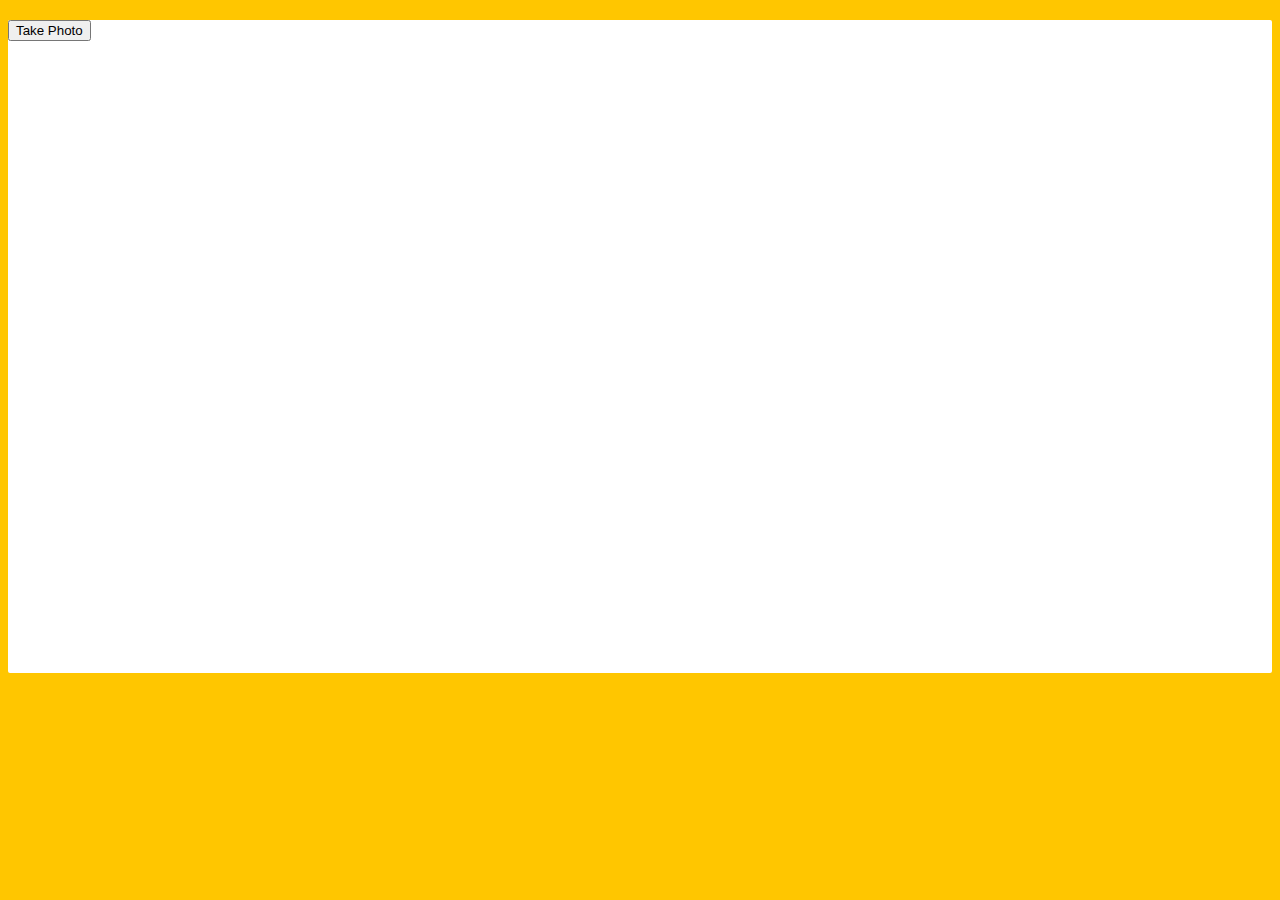
<file: 19 - Webcam Fun/index.html>
<!DOCTYPE html>
<html lang="en">
<head>
  <meta charset="UTF-8">
  <title>Get User Media Code Along!</title>
  <link rel="stylesheet" href="style.css">
</head>
<body>

  <div class="photobooth">
    <div class="controls">
      <button onClick="takePhoto()">Take Photo</button>
<!--       <div class="rgb">
        <label for="rmin">Red Min:</label>
        <input type="range" min=0 max=255 name="rmin">
        <label for="rmax">Red Max:</label>
        <input type="range" min=0 max=255 name="rmax">

        <br>

        <label for="gmin">Green Min:</label>
        <input type="range" min=0 max=255 name="gmin">
        <label for="gmax">Green Max:</label>
        <input type="range" min=0 max=255 name="gmax">

        <br>

        <label for="bmin">Blue Min:</label>
        <input type="range" min=0 max=255 name="bmin">
        <label for="bmax">Blue Max:</label>
        <input type="range" min=0 max=255 name="bmax">
      </div> -->
    </div>

    <canvas class="photo"></canvas>
    <video class="player"></video>
    <div class="strip"></div>
  </div>

  <audio class="snap" src="./snap.mp3" hidden></audio>

  <script src="scripts.js"></script>

</body>
</html>
</file>
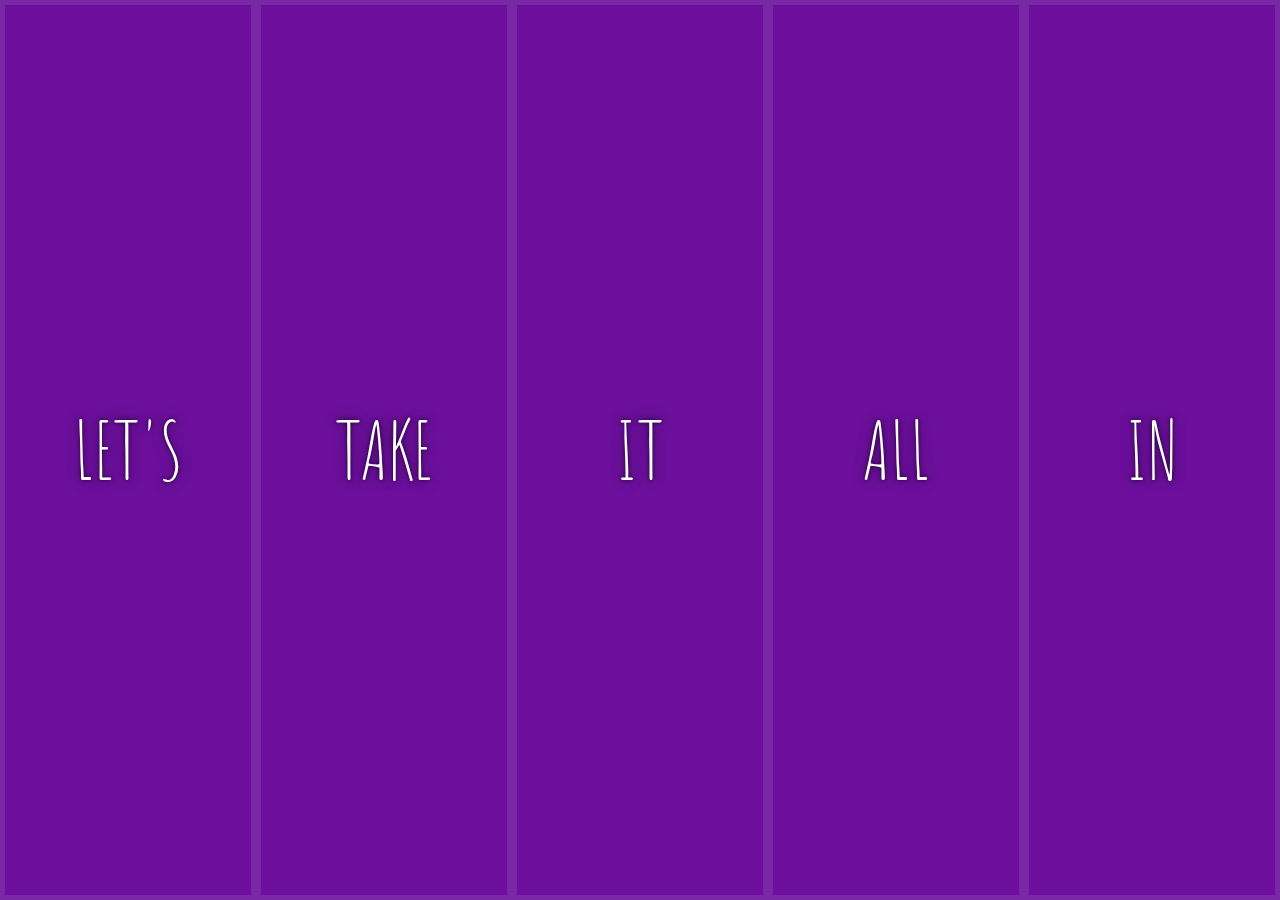
<file: 05 - Flex Panel Gallery/index-FINISHED.html>
<!DOCTYPE html>
<html lang="en">
<head>
  <meta charset="UTF-8">
  <title>Flex Panels 💪</title>
  <link href='https://fonts.googleapis.com/css?family=Amatic+SC' rel='stylesheet' type='text/css'>
</head>
<body>
  <style>
    html {
      box-sizing: border-box;
      background: #ffc600;
      font-family: 'helvetica neue';
      font-size: 20px;
      font-weight: 200;
    }
    
    body {
      margin: 0;
    }
    
    *, *:before, *:after {
      box-sizing: inherit;
    }

    .panels {
      min-height: 100vh;
      overflow: hidden;
      display: flex;
    }

    .panel {
      background: #6B0F9C;
      box-shadow: inset 0 0 0 5px rgba(255,255,255,0.1);
      color: white;
      text-align: center;
      align-items: center;
      /* Safari transitionend event.propertyName === flex */
      /* Chrome + FF transitionend event.propertyName === flex-grow */
      transition:
        font-size 0.7s cubic-bezier(0.61,-0.19, 0.7,-0.11),
        flex 0.7s cubic-bezier(0.61,-0.19, 0.7,-0.11),
        background 0.2s;
      font-size: 20px;
      background-size: cover;
      background-position: center;
      flex: 1;
      justify-content: center;
      display: flex;
      flex-direction: column;
    }

    .panel1 { background-image:url(https://source.unsplash.com/gYl-UtwNg_I/1500x1500); }
    .panel2 { background-image:url(https://source.unsplash.com/rFKUFzjPYiQ/1500x1500); }
    .panel3 { background-image:url(https://images.unsplash.com/photo-1465188162913-8fb5709d6d57?ixlib=rb-0.3.5&q=80&fm=jpg&crop=faces&cs=tinysrgb&w=1500&h=1500&fit=crop&s=967e8a713a4e395260793fc8c802901d); }
    .panel4 { background-image:url(https://source.unsplash.com/ITjiVXcwVng/1500x1500); }
    .panel5 { background-image:url(https://source.unsplash.com/3MNzGlQM7qs/1500x1500); }

    /* Flex Items */
    .panel > * {
      margin: 0;
      width: 100%;
      transition: transform 0.5s;
      flex: 1 0 auto;
      display: flex;
      justify-content: center;
      align-items: center;
    }

    .panel > *:first-child { transform: translateY(-100%); }
    .panel.open-active > *:first-child { transform: translateY(0); }
    .panel > *:last-child { transform: translateY(100%); }
    .panel.open-active > *:last-child { transform: translateY(0); }

    .panel p {
      text-transform: uppercase;
      font-family: 'Amatic SC', cursive;
      text-shadow: 0 0 4px rgba(0, 0, 0, 0.72), 0 0 14px rgba(0, 0, 0, 0.45);
      font-size: 2em;
    }
    
    .panel p:nth-child(2) {
      font-size: 4em;
    }

    .panel.open {
      flex: 5;
      font-size: 40px;
    }
    
    @media only screen and (max-width: 600px) {
      .panel p {
        font-size: 1em;
      }
    }
  </style>


  <div class="panels">
    <div class="panel panel1">
      <p>Hey</p>
      <p>Let's</p>
      <p>Dance</p>
    </div>
    <div class="panel panel2">
      <p>Give</p>
      <p>Take</p>
      <p>Receive</p>
    </div>
    <div class="panel panel3">
      <p>Experience</p>
      <p>It</p>
      <p>Today</p>
    </div>
    <div class="panel panel4">
      <p>Give</p>
      <p>All</p>
      <p>You can</p>
    </div>
    <div class="panel panel5">
      <p>Life</p>
      <p>In</p>
      <p>Motion</p>
    </div>
  </div>

  <script>
    const panels = document.querySelectorAll('.panel');

    function toggleOpen() {
      console.log('Hello');
      this.classList.toggle('open');
    }

    function toggleActive(e) {
      console.log(e.propertyName);
      if (e.propertyName.includes('flex')) {
        this.classList.toggle('open-active');
      }
    }

    panels.forEach(panel => panel.addEventListener('click', toggleOpen));
    panels.forEach(panel => panel.addEventListener('transitionend', toggleActive));
  </script>

</body>
</html>
</file>
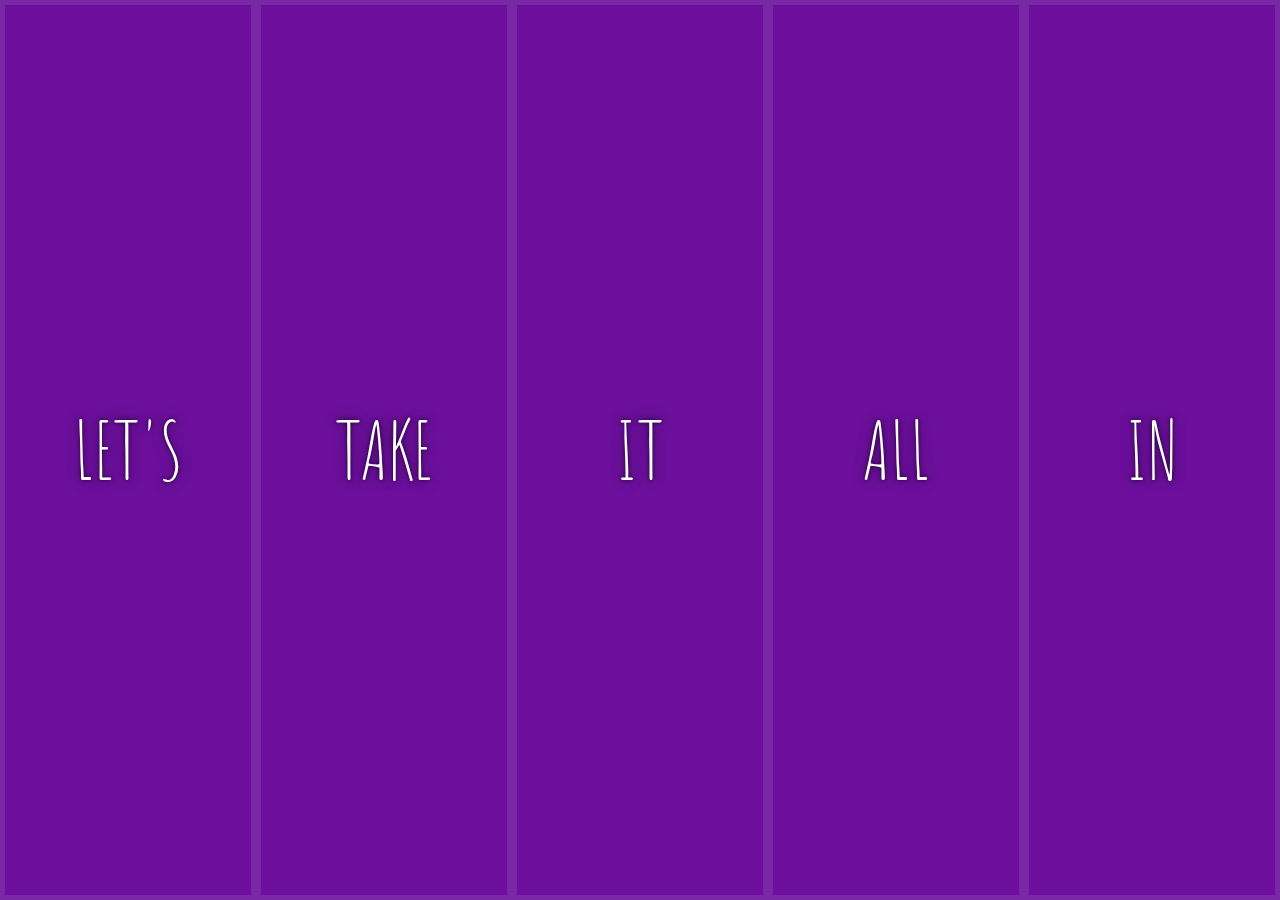
<file: 05 - Flex Panel Gallery/index-START.html>
<!DOCTYPE html>
<html lang="en">
<head>
  <meta charset="UTF-8">
  <title>Flex Panels 💪</title>
  <link href='https://fonts.googleapis.com/css?family=Amatic+SC' rel='stylesheet' type='text/css'>
  <link rel="stylesheet" href="style.css">
</head>
<body>
  <div class="panels">
    <div class="panel panel1">
      <p>Hey</p>
      <p>Let's</p>
      <p>Dance</p>
    </div>
    <div class="panel panel2">
      <p>Give</p>
      <p>Take</p>
      <p>Receive</p>
    </div>
    <div class="panel panel3">
      <p>Experience</p>
      <p>It</p>
      <p>Today</p>
    </div>
    <div class="panel panel4">
      <p>Give</p>
      <p>All</p>
      <p>You can</p>
    </div>
    <div class="panel panel5">
      <p>Life</p>
      <p>In</p>
      <p>Motion</p>
    </div>
  </div>
</body>
<script type="text/javascript" src="index.js" charset="utf-8"></script>
</html>
</file>
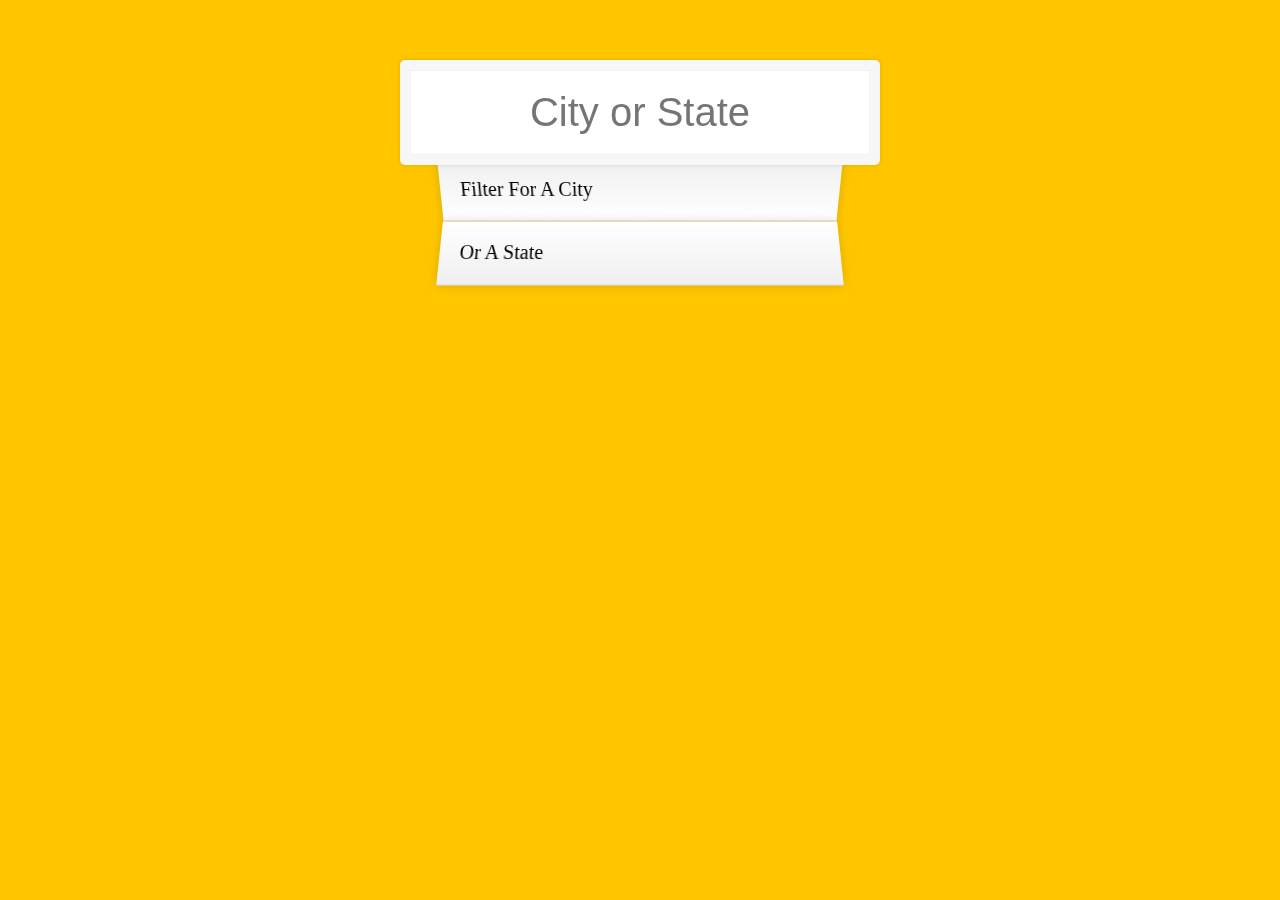
<file: 06 - Type Ahead/index-FINISHED.html>
<!DOCTYPE html>
<html lang="en">
<head>
  <meta charset="UTF-8">
  <title>Type Ahead 👀</title>
  <link rel="stylesheet" href="style.css">
</head>
<body>

  <form class="search-form">
    <input type="text" class="search" placeholder="City or State">
    <ul class="suggestions">
      <li>Filter for a city</li>
      <li>or a state</li>
    </ul>
  </form>
<script>
const endpoint = 'https://gist.githubusercontent.com/Miserlou/c5cd8364bf9b2420bb29/raw/2bf258763cdddd704f8ffd3ea9a3e81d25e2c6f6/cities.json';

const cities = [];
fetch(endpoint)
  .then(blob => blob.json())
  .then(data => cities.push(...data));

function findMatches(wordToMatch, cities) {
  return cities.filter(place => {
    // here we need to figure out if the city or state matches what was searched
    const regex = new RegExp(wordToMatch, 'gi');
    return place.city.match(regex) || place.state.match(regex)
  });
}

function numberWithCommas(x) {
  return x.toString().replace(/\B(?=(\d{3})+(?!\d))/g, ',');
}

function displayMatches() {
  const matchArray = findMatches(this.value, cities);
  const html = matchArray.map(place => {
    const regex = new RegExp(this.value, 'gi');
    const cityName = place.city.replace(regex, `<span class="hl">${this.value}</span>`);
    const stateName = place.state.replace(regex, `<span class="hl">${this.value}</span>`);
    return `
      <li>
        <span class="name">${cityName}, ${stateName}</span>
        <span class="population">${numberWithCommas(place.population)}</span>
      </li>
    `;
  }).join('');
  suggestions.innerHTML = html;
}

const searchInput = document.querySelector('.search');
const suggestions = document.querySelector('.suggestions');

searchInput.addEventListener('change', displayMatches);
searchInput.addEventListener('keyup', displayMatches);

</script>
  </body>
</html>
</file>
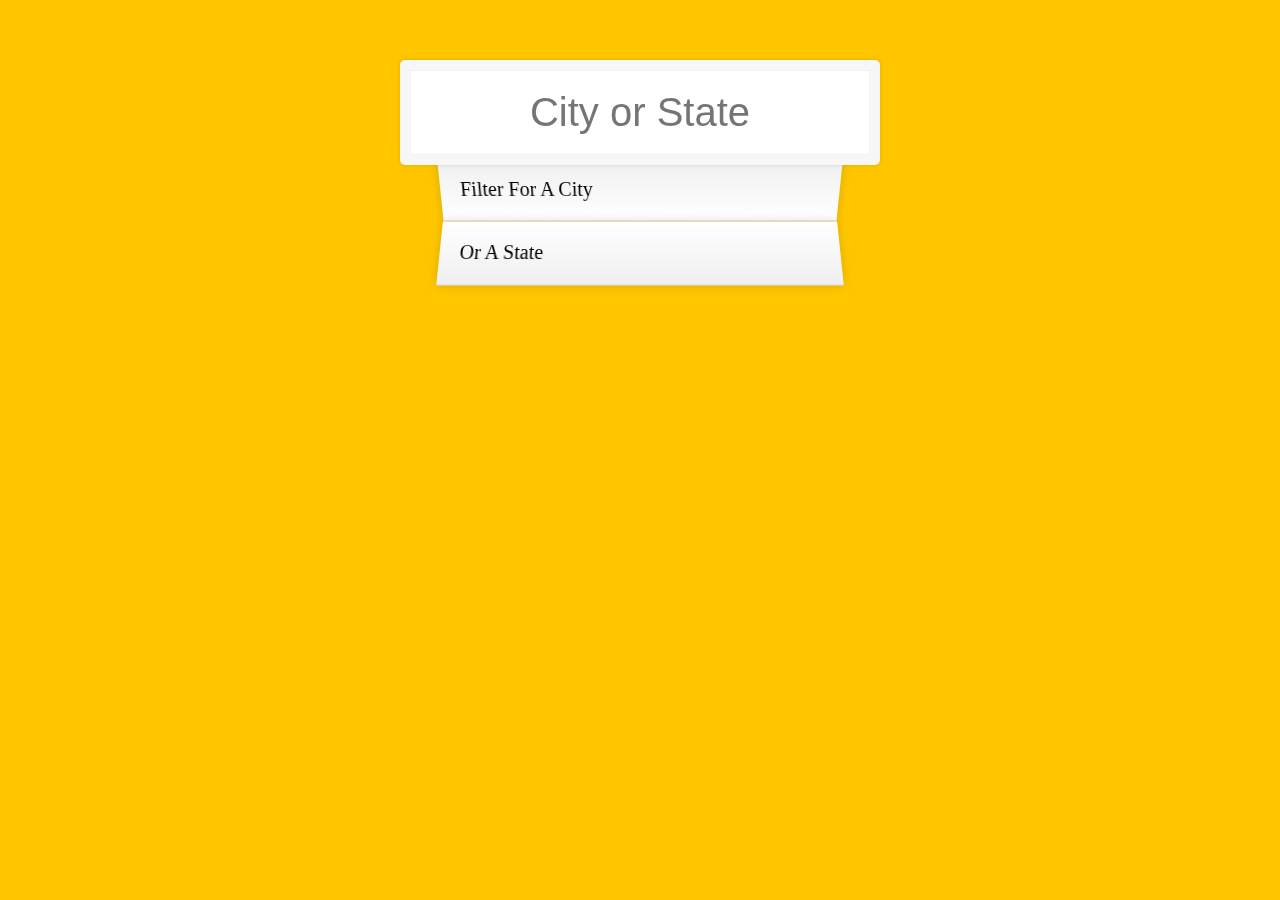
<file: 06 - Type Ahead/index-START.html>
<!DOCTYPE html>
<html lang="en">
<head>
  <meta charset="UTF-8">
  <title>Type Ahead 👀</title>
  <link rel="stylesheet" href="style.css">

</head>
<body>

  <form class="search-form">
    <input type="text" class="search" placeholder="City or State">
    <ul class="suggestions">
      <li>Filter for a city</li>
      <li>or a state</li>
    </ul>
  </form>
</body>
<script type="text/javascript" src="index.js" charset="utf-8"></script>
</html>
</file>
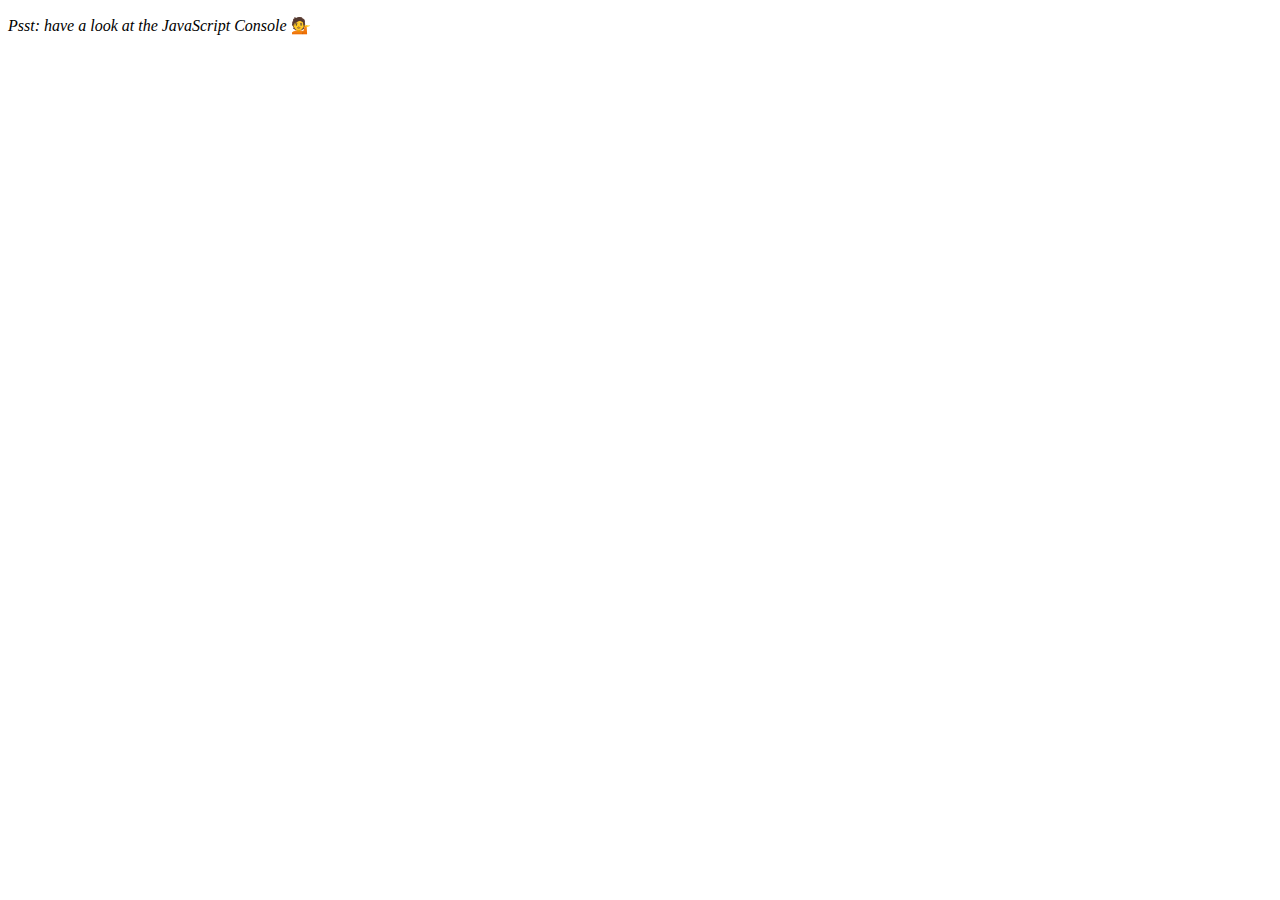
<file: 07 - Array Cardio Day 2/index-FINISHED.html>
<!DOCTYPE html>
<html lang="en">
<head>
  <meta charset="UTF-8">
  <title>Array Cardio 💪💪</title>
</head>
<body>
  <p><em>Psst: have a look at the JavaScript Console</em> 💁</p>
  <script>
    // ## Array Cardio Day 2

    const people = [
      { name: 'Wes', year: 1988 },
      { name: 'Kait', year: 1986 },
      { name: 'Irv', year: 1970 },
      { name: 'Lux', year: 2015 }
    ];

    const comments = [
      { text: 'Love this!', id: 523423 },
      { text: 'Super good', id: 823423 },
      { text: 'You are the best', id: 2039842 },
      { text: 'Ramen is my fav food ever', id: 123523 },
      { text: 'Nice Nice Nice!', id: 542328 }
    ];

    // Some and Every Checks
    // Array.prototype.some() // is at least one person 19?
    // const isAdult = people.some(function(person) {
    //   const currentYear = (new Date()).getFullYear();
    //   if(currentYear - person.year >= 19) {
    //     return true;
    //   }
    // });

    const isAdult = people.some(person => ((new Date()).getFullYear()) - person.year >= 19);

    console.log({isAdult});
    // Array.prototype.every() // is everyone 19?

    const allAdults = people.every(person => ((new Date()).getFullYear()) - person.year >= 19);
    console.log({allAdults});

    // Array.prototype.find()
    // Find is like filter, but instead returns just the one you are looking for
    // find the comment with the ID of 823423


    const comment = comments.find(comment => comment.id === 823423);

    console.log(comment);

    // Array.prototype.findIndex()
    // Find the comment with this ID
    // delete the comment with the ID of 823423
    const index = comments.findIndex(comment => comment.id === 823423);
    console.log(index);

    // comments.splice(index, 1);

    const newComments = [
      ...comments.slice(0, index),
      ...comments.slice(index + 1)
    ];

  </script>
</body>
</html>
</file>
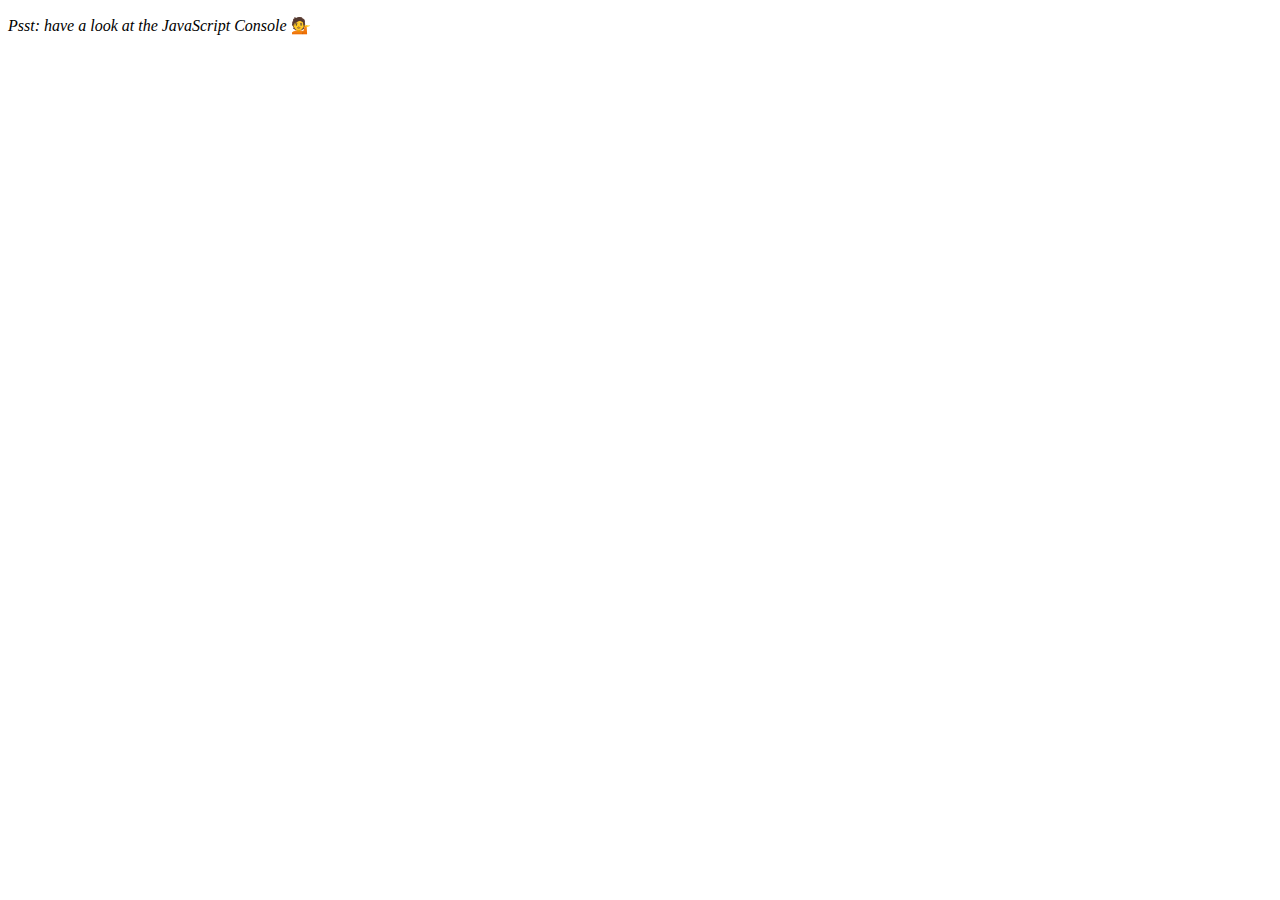
<file: 07 - Array Cardio Day 2/index-START.html>
<!DOCTYPE html>
<html lang="en">
<head>
  <meta charset="UTF-8">
  <title>Array Cardio 💪💪</title>
  <script type="text/javascript" src="index.js" charset="utf-8"></script>
</head>
<body>
  <p><em>Psst: have a look at the JavaScript Console</em> 💁</p>
</body>
</html>
</file>
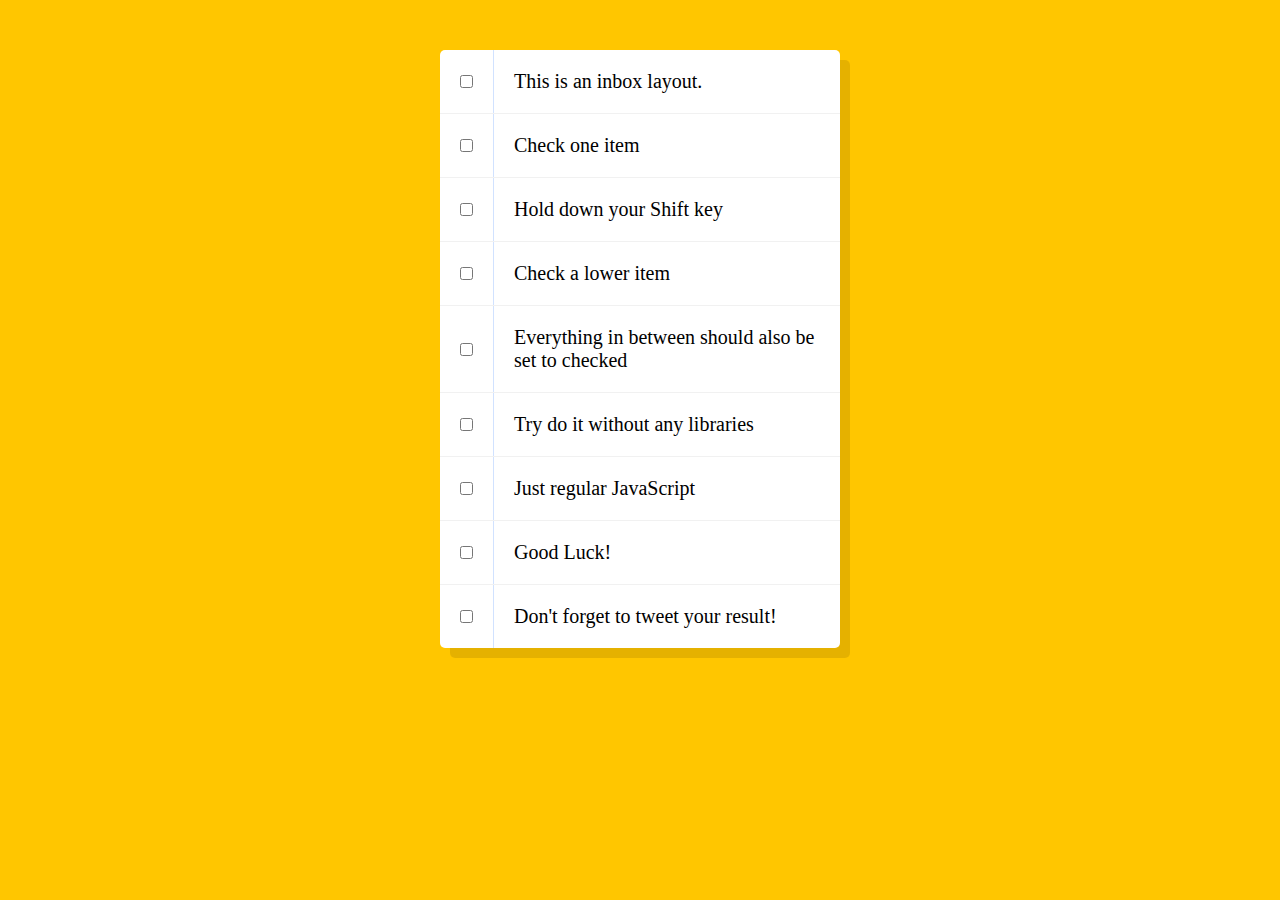
<file: 10 - Hold Shift and Check Checkboxes/index-FINISHED.html>
<!DOCTYPE html>
<html lang="en">
<head>
  <meta charset="UTF-8">
  <title>Hold Shift to Check Multiple Checkboxes</title>
</head>
<body>
  <style>

    html {
      font-family: sans-serif;
      background: #ffc600;
    }

    .inbox {
      max-width: 400px;
      margin: 50px auto;
      background: white;
      border-radius: 5px;
      box-shadow: 10px 10px 0 rgba(0,0,0,0.1);
    }

    .item {
      display: flex;
      align-items: center;
      border-bottom: 1px solid #F1F1F1;
    }

    .item:last-child {
      border-bottom: 0;
    }


    input:checked + p {
      background: #F9F9F9;
      text-decoration: line-through;
    }

    input[type="checkbox"] {
      margin: 20px;
    }

    p {
      margin: 0;
      padding: 20px;
      transition: background 0.2s;
      flex: 1;
      font-family: 'helvetica neue';
      font-size: 20px;
      font-weight: 200;
      border-left: 1px solid #D1E2FF;
    }
  </style>
   <!--
   The following is a common layout you would see in an email client.

   When a user clicks a checkbox, holds Shift, and then clicks another checkbox a few rows down, all the checkboxes in-between those two checkboxes should be checked.

  -->
  <div class="inbox">
    <div class="item">
      <input type="checkbox">
      <p>This is an inbox layout.</p>
    </div>
    <div class="item">
      <input type="checkbox">
      <p>Check one item</p>
    </div>
    <div class="item">
      <input type="checkbox">
      <p>Hold down your Shift key</p>
    </div>
    <div class="item">
      <input type="checkbox">
      <p>Check a lower item</p>
    </div>
    <div class="item">
      <input type="checkbox">
      <p>Everything in between should also be set to checked</p>
    </div>
    <div class="item">
      <input type="checkbox">
      <p>Try do it without any libraries</p>
    </div>
    <div class="item">
      <input type="checkbox">
      <p>Just regular JavaScript</p>
    </div>
    <div class="item">
      <input type="checkbox">
      <p>Good Luck!</p>
    </div>
    <div class="item">
      <input type="checkbox">
      <p>Don't forget to tweet your result!</p>
    </div>
  </div>

<script>
const checkboxes = document.querySelectorAll('.inbox input[type="checkbox"]');

let lastChecked;

function handleCheck(e) {
  // Check if they had the shift key down
  // AND check that they are checking it
  let inBetween = false;
  if (e.shiftKey && this.checked) {
    // go ahead and do what we please
    // loop over every single checkbox
    checkboxes.forEach(checkbox => {
      console.log(checkbox);
      if (checkbox === this || checkbox === lastChecked) {
        inBetween = !inBetween;
        console.log('Starting to check them in between!');
      }

      if (inBetween) {
        checkbox.checked = true;
      }
    });
  }

  lastChecked = this;
}

checkboxes.forEach(checkbox => checkbox.addEventListener('click', handleCheck));
</script>
</body>
</html>
</file>
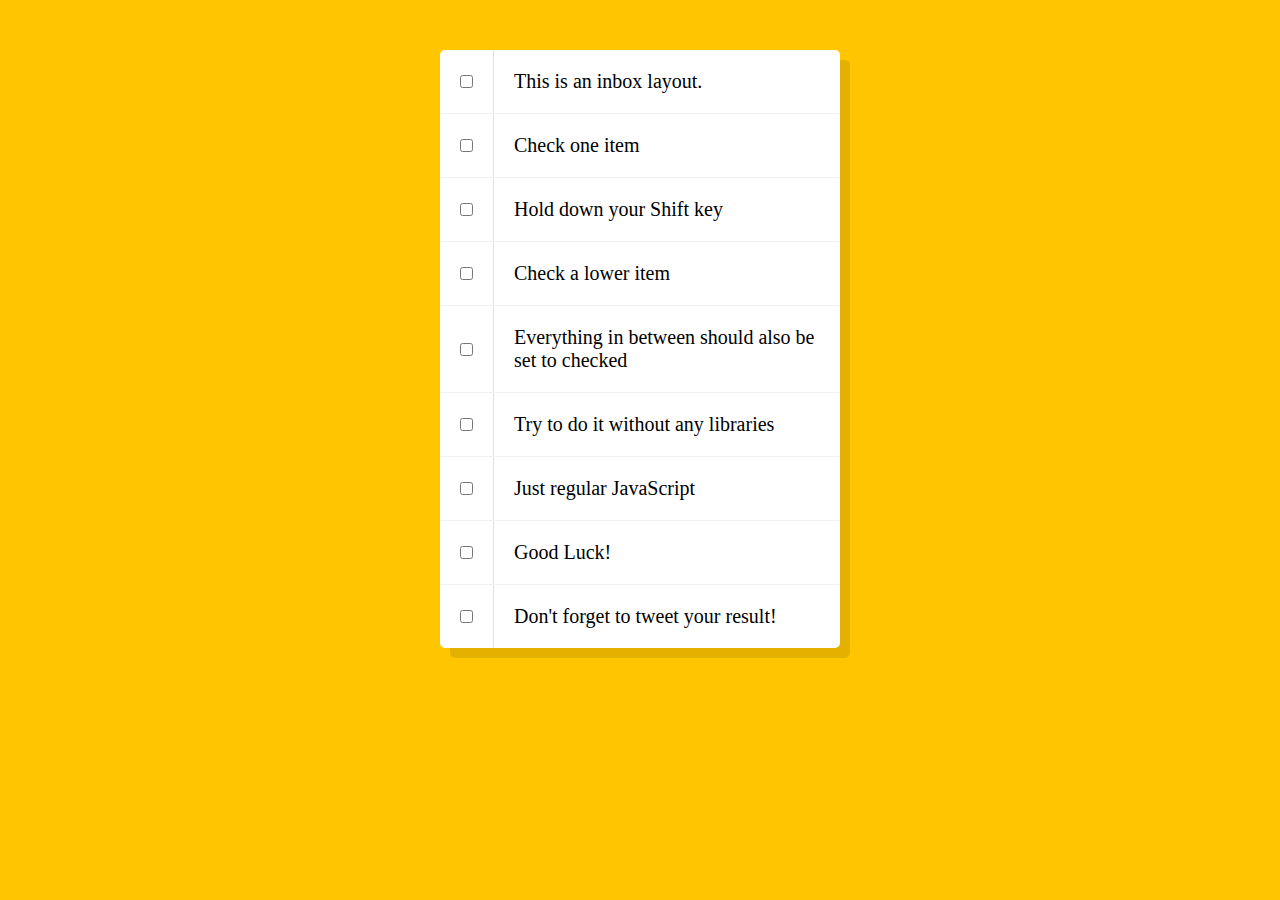
<file: 10 - Hold Shift and Check Checkboxes/index-START.html>
<!DOCTYPE html>
<html lang="en">
<head>
  <meta charset="UTF-8">
  <title>Hold Shift to Check Multiple Checkboxes</title>
  <link rel="stylesheet" href="style.css">
</head>
<body>

   <!--
   The following is a common layout you would see in an email client.

   When a user clicks a checkbox, holds Shift, and then clicks another checkbox a few rows down, all the checkboxes inbetween those two checkboxes should be checked.

  -->
  <div class="inbox">
    <div class="item">
      <input type="checkbox">
      <p>This is an inbox layout.</p>
    </div>
    <div class="item">
      <input type="checkbox">
      <p>Check one item</p>
    </div>
    <div class="item">
      <input type="checkbox">
      <p>Hold down your Shift key</p>
    </div>
    <div class="item">
      <input type="checkbox">
      <p>Check a lower item</p>
    </div>
    <div class="item">
      <input type="checkbox">
      <p>Everything in between should also be set to checked</p>
    </div>
    <div class="item">
      <input type="checkbox">
      <p>Try to do it without any libraries</p>
    </div>
    <div class="item">
      <input type="checkbox">
      <p>Just regular JavaScript</p>
    </div>
    <div class="item">
      <input type="checkbox">
      <p>Good Luck!</p>
    </div>
    <div class="item">
      <input type="checkbox">
      <p>Don't forget to tweet your result!</p>
    </div>
  </div>

  <script type="text/javascript" src="index.js" charset="utf-8"></script>
</body>
</html>
</file>
<file: 19 - Webcam Fun/style.css>
html {
  box-sizing: border-box;
}

*, *:before, *:after {
  box-sizing: inherit;
}

html {
  font-size: 10px;
  background: #ffc600;
}

.photobooth {
  background: white;
  max-width: 150rem;
  margin: 2rem auto;
  border-radius: 2px;
}

/*clearfix*/
.photobooth:after {
  content: '';
  display: block;
  clear: both;
}

.photo {
  width: 100%;
  float: left;
}

.player {
  position: absolute;
  top: 20px;
  right: 20px;
  width:200px;
}

/*
  Strip!
*/

.strip {
  padding: 2rem;
}

.strip img {
  width: 100px;
  overflow-x: scroll;
  padding: 0.8rem 0.8rem 2.5rem 0.8rem;
  box-shadow: 0 0 3px rgba(0,0,0,0.2);
  background: white;
}

.strip a:nth-child(5n+1) img { transform: rotate(10deg); }
.strip a:nth-child(5n+2) img { transform: rotate(-2deg); }
.strip a:nth-child(5n+3) img { transform: rotate(8deg); }
.strip a:nth-child(5n+4) img { transform: rotate(-11deg); }
.strip a:nth-child(5n+5) img { transform: rotate(12deg); }
</file>
<file: 05 - Flex Panel Gallery/style.css>
html {
  box-sizing: border-box;
  background: #ffc600;
  font-family: 'helvetica neue';
  font-size: 20px;
  font-weight: 200;
}

body {
  margin: 0;
}

*, *:before, *:after {
  box-sizing: inherit;
}

.panels {
  min-height: 100vh;
  overflow: hidden;
  display: flex;
}

.panel {
  background: #6B0F9C;
  box-shadow: inset 0 0 0 5px rgba(255,255,255,0.1);
  color: white;
  text-align: center;
  align-items: center;
  /* Safari transitionend event.propertyName === flex */
  /* Chrome + FF transitionend event.propertyName === flex-grow */
  transition:
    font-size 0.7s cubic-bezier(0.61,-0.19, 0.7,-0.11),
    flex 0.7s cubic-bezier(0.61,-0.19, 0.7,-0.11),
    background 0.2s;
  font-size: 20px;
  background-size: cover;
  background-position: center;
  flex: 1;
  justify-content: center;
  align-items: center;
  display: flex;
  flex-direction: column;
}

.panel1 { background-image:url(https://source.unsplash.com/gYl-UtwNg_I/1500x1500); }
.panel2 { background-image:url(https://source.unsplash.com/rFKUFzjPYiQ/1500x1500); }
.panel3 { background-image:url(https://images.unsplash.com/photo-1465188162913-8fb5709d6d57?ixlib=rb-0.3.5&q=80&fm=jpg&crop=faces&cs=tinysrgb&w=1500&h=1500&fit=crop&s=967e8a713a4e395260793fc8c802901d); }
.panel4 { background-image:url(https://source.unsplash.com/ITjiVXcwVng/1500x1500); }
.panel5 { background-image:url(https://source.unsplash.com/3MNzGlQM7qs/1500x1500); }

/* Flex Children */
.panel > * {
  margin: 0;
  width: 100%;
  transition: transform 0.5s;
  flex: 1 0 auto;
  display: flex;
  justify-content: center;
  align-items: center;
}

.panel > *:first-child {transform: translateY(-100%);}
.panel.open-active > *:first-child { transform: translateY(0);}
.panel > *:last-child {transform: translateY(100%);}
.panel.open-active > *:last-child { transform: translateY(0);}

.panel p {
  text-transform: uppercase;
  font-family: 'Amatic SC', cursive;
  text-shadow: 0 0 4px rgba(0, 0, 0, 0.72), 0 0 14px rgba(0, 0, 0, 0.45);
  font-size: 2em;
}

.panel p:nth-child(2) {
  font-size: 4em;
}

.panel.open {
  font-size: 40px;
  flex: 5;
}
</file>
<file: 06 - Type Ahead/style.css>
html {
  box-sizing: border-box;
  background: #ffc600;
  font-family: 'helvetica neue';
  font-size: 20px;
  font-weight: 200;
}

*, *:before, *:after {
  box-sizing: inherit;
}

input {
  width: 100%;
  padding: 20px;
}

.search-form {
  max-width: 400px;
  margin: 50px auto;
}

input.search {
  margin: 0;
  text-align: center;
  outline: 0;
  border: 10px solid #F7F7F7;
  width: 120%;
  left: -10%;
  position: relative;
  top: 10px;
  z-index: 2;
  border-radius: 5px;
  font-size: 40px;
  box-shadow: 0 0 5px rgba(0, 0, 0, 0.12), inset 0 0 2px rgba(0, 0, 0, 0.19);
}

.suggestions {
  margin: 0;
  padding: 0;
  position: relative;
  /*perspective: 20px;*/
}

.suggestions li {
  background: white;
  list-style: none;
  border-bottom: 1px solid #D8D8D8;
  box-shadow: 0 0 10px rgba(0, 0, 0, 0.14);
  margin: 0;
  padding: 20px;
  transition: background 0.2s;
  display: flex;
  justify-content: space-between;
  text-transform: capitalize;
}

.suggestions li:nth-child(even) {
  transform: perspective(100px) rotateX(3deg) translateY(2px) scale(1.001);
  background: linear-gradient(to bottom,  #ffffff 0%,#EFEFEF 100%);
}

.suggestions li:nth-child(odd) {
  transform: perspective(100px) rotateX(-3deg) translateY(3px);
  background: linear-gradient(to top,  #ffffff 0%,#EFEFEF 100%);
}

span.population {
  font-size: 15px;
}

.hl {
  background: #ffc600;
}
</file>
<file: 10 - Hold Shift and Check Checkboxes/style.css>
html {
  font-family: sans-serif;
  background: #ffc600;
}

.inbox {
  max-width: 400px;
  margin: 50px auto;
  background: white;
  border-radius: 5px;
  box-shadow: 10px 10px 0 rgba(0,0,0,0.1);
}

.item {
  display: flex;
  align-items: center;
  border-bottom: 1px solid #F1F1F1;
}

.item:last-child {
  border-bottom: 0;
}

input:checked + p {
  background: #F9F9F9;
  text-decoration: line-through;
}

input[type="checkbox"] {
  margin: 20px;
}

p {
  margin: 0;
  padding: 20px;
  transition: background 0.2s;
  flex: 1;
  font-family:'helvetica neue';
  font-size: 20px;
  font-weight: 200;
  border-left: 1px solid #D1E2FF;
}
</file>
